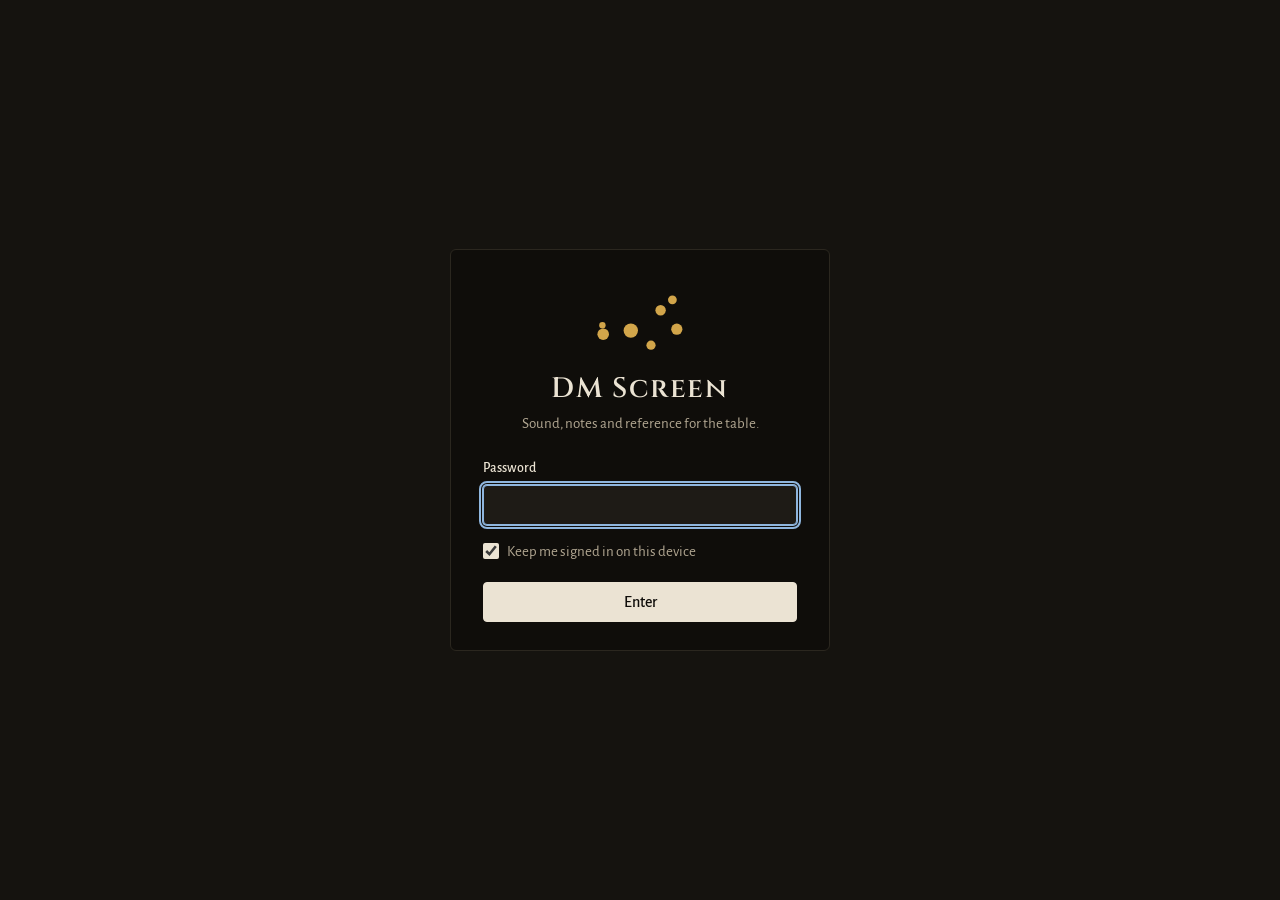
<file: app/login.html>
<!doctype html>
<html lang="en" data-theme="dark">
<head>
  <meta charset="utf-8">
  <meta name="viewport" content="width=device-width, initial-scale=1">
  <meta name="robots" content="noindex, nofollow">
  <title>DM Screen</title>
  <link rel="icon" href="favicon.svg" type="image/svg+xml">
  <link rel="preload" href="fonts/AlegreyaSans-400.woff2" as="font" type="font/woff2" crossorigin>
  <link rel="preload" href="fonts/Cinzel-600.woff2" as="font" type="font/woff2" crossorigin>
  <link rel="stylesheet" href="css/tokens.css">
  <link rel="stylesheet" href="css/login.css">
  <script>try { const t = localStorage.getItem('dm:theme'); if (t) document.documentElement.dataset.theme = t; } catch {}</script>
  <script type="module" src="js/login.js"></script>
</head>
<body>
  <main class="gate">
    <form class="gate-card" id="gate" autocomplete="on" novalidate>
      <img class="gate-mark" src="img/mark.svg" alt="" width="96" height="68">
      <h1 class="gate-title">DM Screen</h1>
      <p class="gate-sub">Sound, notes and reference for the table.</p>
      <input type="text" name="username" value="dungeon-master" autocomplete="username" hidden>
      <label class="gate-field">
        <span>Password</span>
        <input id="pass" name="password" type="password" autocomplete="current-password" required autofocus>
      </label>
      <label class="gate-check"><input id="remember" type="checkbox" checked> <span>Keep me signed in on this device</span></label>
      <button class="gate-enter" type="submit">Enter</button>
      <p class="gate-error" id="error" role="alert" hidden></p>
    </form>
  </main>
</body>
</html>
</file>
<file: app/css/tokens.css>
/* =============================================================================
   DM Screen — design tokens
   The Stone Wardens codex (iron-gall ink, oxblood rubric, lapis, gold leaf) set
   as a data terminal for four-hour sessions at a dim table:
   - "Night basalt" is the default. Panes sit darker than the ground around them.
   - The rubric is the one selection mark: a 1px line as wide as its label.
   - Colour otherwise lives only on live data: what is playing, how far along.
   - Gold leaf is for the Pleiades mark and nothing else.
   "Day vellum" ([data-theme="light"]) is for prep in daylight.
   Text pairs reach 4.5:1 on --ground, --pane and --raised.
   ============================================================================= */

@font-face { font-family: "Alegreya Sans"; src: url("../fonts/AlegreyaSans-400.woff2") format("woff2"); font-weight: 400; font-style: normal; font-display: swap; }
@font-face { font-family: "Alegreya Sans"; src: url("../fonts/AlegreyaSans-400i.woff2") format("woff2"); font-weight: 400; font-style: italic; font-display: swap; }
@font-face { font-family: "Alegreya Sans"; src: url("../fonts/AlegreyaSans-500.woff2") format("woff2"); font-weight: 500; font-style: normal; font-display: swap; }
@font-face { font-family: "Alegreya Sans"; src: url("../fonts/AlegreyaSans-700.woff2") format("woff2"); font-weight: 700; font-style: normal; font-display: swap; }
@font-face { font-family: "Cinzel"; src: url("../fonts/Cinzel-600.woff2") format("woff2"); font-weight: 600; font-style: normal; font-display: swap; }

:root, [data-theme="dark"] {
  color-scheme: dark;

  /* Ground and surfaces: night basalt, warm neutral darks (never navy or slate) */
  --ground: #15130f;        /* rail, top bar, the gutters between panes */
  --pane: #0f0d0a;          /* pane bodies: a step darker than the ground */
  --raised: #1e1b16;        /* controls, pads, inputs, rows on hover */
  --raised-2: #27231d;      /* hover on raised things */
  --raised-3: #312c24;      /* pressed; the selected row in a list */

  /* Lines */
  --border: #2b271f;        /* pane edges */
  --rule: #211e18;          /* row rules inside a pane */
  --control: #4a4337;       /* control outlines: inputs, empty pads */
  --control-hover: #6a604f;

  /* Ink */
  --text: #ebe3d3;          /* vellum by candlelight */
  --muted: #b2a792;         /* secondary text, labels */
  --faint: #958a77;         /* meta, placeholders (4.6:1 on --raised) */

  /* Pigments */
  --accent: #e06a62;        /* rubric under lamplight: selection line, live data */
  --accent-ink: #1d0f0c;
  --accent-soft: #3b211d;
  --link: #8fb6de;          /* lapis: wikilinks, tags */
  --gold: #d2a54a;          /* gold leaf: the Pleiades mark only */
  --focus: #8fb6de;

  --ok: #86c49a;     --ok-soft: #1d3326;
  --warn: #e2b25a;   --warn-soft: #3b2f15;
  --danger: #f0857f; --danger-soft: #3d1f1b;

  /* Pad edges: the codex's muted manuscript pigments, a 3px mark only */
  --pig-rubric: #e06a62;
  --pig-vermilion: #e8875e;
  --pig-orpiment: #e8ad5a;
  --pig-ochre: #d9bb63;
  --pig-malachite: #7ec4a3;
  --pig-verdigris: #7cc0b9;
  --pig-lapis: #8db3dc;
  --pig-murrey: #d4a0c8;
  --pig-umber: #bcae98;

  /* Only what floats gets a shadow */
  --overlay: rgb(0 0 0 / 0.6);
  --shadow-float: 0 2px 6px rgb(0 0 0 / 0.35), 0 12px 32px rgb(0 0 0 / 0.5);
  --wave: #6d6455;          /* unplayed waveform */
  --wave-dim: #3a352c;      /* outside the trim */
}

[data-theme="light"] {
  color-scheme: light;
  --ground: #e9e2d3;
  --pane: #f6f2e9;
  --raised: #eee8dc;
  --raised-2: #e5ddcd;
  --raised-3: #ddd4c1;
  --border: #d5cab5;
  --rule: #e2d9c7;
  --control: #8f826b;
  --control-hover: #6b6154;
  --text: #1f1a14;
  --muted: #554c40;
  --faint: #6b6154;
  --accent: #8e1b1b;
  --accent-ink: #fbf7ef;
  --accent-soft: #f2e0d9;
  --link: #22507c;
  --gold: #9c7419;
  --focus: #2b5f93;
  --ok: #2d6a43;     --ok-soft: #dcebdc;
  --warn: #855a05;   --warn-soft: #f3e6c4;
  --danger: #b0261d; --danger-soft: #f6dcd6;
  --pig-rubric: #8e1b1b;
  --pig-vermilion: #a8321c;
  --pig-orpiment: #925510;
  --pig-ochre: #82600f;
  --pig-malachite: #2f6e55;
  --pig-verdigris: #23675f;
  --pig-lapis: #22507c;
  --pig-murrey: #6e3a5c;
  --pig-umber: #5c4a36;
  --overlay: rgb(31 24 14 / 0.45);
  --shadow-float: 0 1px 2px rgb(40 30 15 / 0.1), 0 10px 28px rgb(40 30 15 / 0.2);
  --wave: #a89c86;
  --wave-dim: #d8cfbd;
}

:root {
  /* Type: one grotesk for everything; Cinzel is the wordmark only */
  --font-ui: "Alegreya Sans", "Segoe UI", system-ui, sans-serif;
  --font-display: "Cinzel", "Trajan Pro", "Times New Roman", serif;
  --fs-meta: 13px;
  --fs-body: 15px;
  --fs-title: 17px;
  --fs-lead: 22px;

  /* Space on a 4px base; one gutter between panes */
  --gap: 6px;
  --pad: 12px;
  --pad-lg: 16px;

  /* Shape: tight */
  --radius: 6px;
  --radius-sm: 4px;

  /* Sizes */
  --rail-w: 56px;
  --top-h: 46px;
  --tab-h: 36px;
  --control-h: 32px;
  --control-h-sm: 28px;
  --row-h: 40px;

  --z-panels: 10;
  --z-splitter: 20;
  --z-drag: 30;
  --z-menu: 1000;
  --z-dialog: 1100;
  --z-toast: 1200;

  --ease: cubic-bezier(0.2, 0.7, 0.2, 1);
  --dur: 120ms;
}
</file>
<file: app/css/login.css>
/* DM Screen — the gate. The Pleiades in gold leaf over night basalt. */
*, *::before, *::after { box-sizing: border-box; }
html, body { height: 100%; margin: 0; }
body {
  background: var(--ground); color: var(--text);
  font: 400 var(--fs-body) / 1.45 var(--font-ui);
  -webkit-font-smoothing: antialiased;
}
:focus { outline: none; }
:focus-visible { outline: 2px solid var(--focus); outline-offset: 2px; }

.gate { min-height: 100%; display: grid; place-items: center; padding: 24px; }
.gate-card {
  width: min(380px, 100%);
  display: flex; flex-direction: column; gap: 16px;
  padding: 36px 32px 28px;
  background: var(--pane); border: 1px solid var(--border); border-radius: var(--radius);
}
.gate-mark { width: 96px; height: auto; margin: 0 auto 4px; }
.gate-title { margin: 0; text-align: center; font: 600 28px / 1.1 var(--font-display); letter-spacing: 0.06em; }
.gate-sub { margin: -8px 0 8px; text-align: center; color: var(--muted); }
.gate-field { display: flex; flex-direction: column; gap: 6px; font-weight: 500; font-size: 14px; }
.gate-field input {
  height: 40px; padding: 0 12px; font: inherit; font-size: 16px; color: var(--text);
  background: var(--raised); border: 1px solid var(--control); border-radius: var(--radius-sm);
}
.gate-field input:focus { border-color: var(--focus); box-shadow: 0 0 0 1px var(--focus); }
.gate-check { display: inline-flex; align-items: center; gap: 8px; color: var(--muted); cursor: pointer; user-select: none; }
.gate-check input { width: 16px; height: 16px; margin: 0; accent-color: var(--text); }
.gate-enter {
  height: 40px; margin-top: 4px; font: 500 16px / 1 var(--font-ui);
  color: var(--pane); background: var(--text); border: 1px solid var(--text); border-radius: var(--radius-sm); cursor: pointer;
  transition: background-color 120ms var(--ease), transform 60ms var(--ease);
}
.gate-enter:hover { background: var(--muted); border-color: var(--muted); }
.gate-enter:active { transform: translateY(1px); }
.gate-enter[aria-busy="true"] { opacity: 0.7; cursor: progress; }
.gate-error { margin: 0; color: var(--danger); text-align: center; }
.gate-card.is-shaking { animation: shake 260ms var(--ease); }
@keyframes shake { 20%, 60% { transform: translateX(-6px); } 40%, 80% { transform: translateX(6px); } }
@media (prefers-reduced-motion: reduce) { .gate-card.is-shaking { animation: none; } }
</file>
